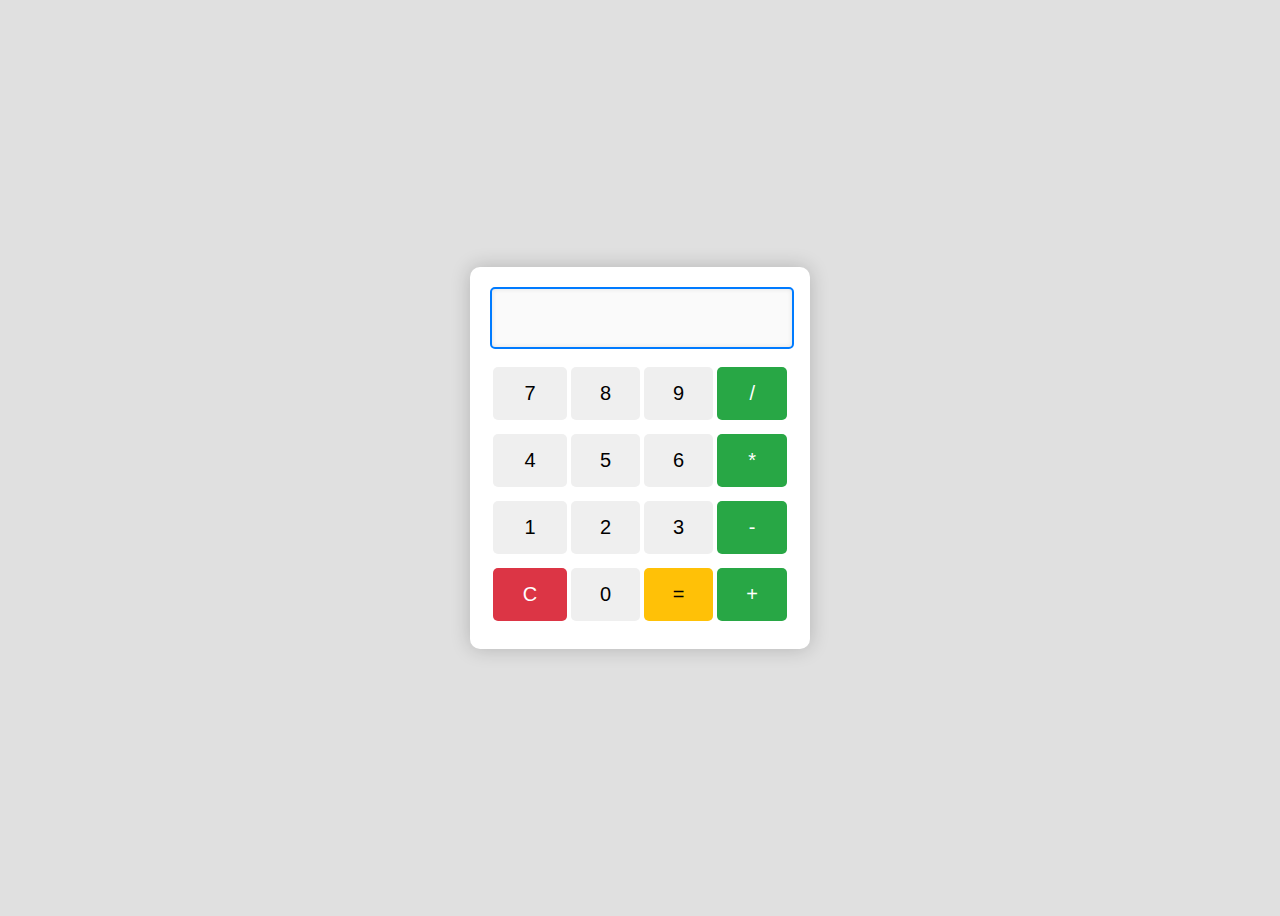
<file: calculator.html>
<!DOCTYPE html>
<html lang="en">
<head>
    <meta charset="UTF-8">
    <meta name="viewport" content="width=device-width, initial-scale=1.0">
    <title>Simple Calculator</title>
    <style>
        body {
            font-family: 'Arial', sans-serif;
            display: flex;
            justify-content: center;
            align-items: center;
            height: 100vh;
            background-color: #e0e0e0;
        }
        .calculator {
            background: #ffffff;
            padding: 20px;
            border-radius: 10px;
            box-shadow: 0 0 20px rgba(0, 0, 0, 0.2);
            width: 300px;
        }
        input[type="text"] {
            width: 90%;
            padding: 15px;
            margin-bottom: 10px;
            font-size: 24px;
            border: 2px solid #007BFF;
            border-radius: 5px;
            text-align: right;
            box-shadow: inset 0 0 5px rgba(0, 0, 0, 0.1);
        }
        table {
            width: 100%;
        }
        button {
            width: 100%;
            padding: 15px;
            font-size: 20px;
            cursor: pointer;
            border: none;
            border-radius: 5px;
            margin: 5px 0;
            transition: background-color 0.3s, transform 0.2s;
        }
        /* button:hover {
            background-color: #007BFF;
            color: white;
            transform: scale(1.05);
        }
        button:active {
            transform: scale(0.95);
        } */
        .operator {
            background-color: #28a745;
            color: white;
        }
        /* .operator:hover {
            background-color: #218838;
        } */
        .clear {
            background-color: #dc3545;
            color: white;
        }
        /* .clear:hover {
            background-color: #c82333;
        } */
        .equal {
            background-color: #ffc107;
            color: black;
        }
        /* .equal:hover {
            background-color: #e0a800;
        } */
    </style>
</head>
<body>

    <div class="calculator">
        <input type="text" id="result" disabled>
        <table>
            <tr>
                <td><button onclick="appendToResult('7')">7</button></td>
                <td><button onclick="appendToResult('8')">8</button></td>
                <td><button onclick="appendToResult('9')">9</button></td>
                <td><button class="operator" onclick="appendToResult('/')">/</button></td>
            </tr>
            <tr>
                <td><button onclick="appendToResult('4')">4</button></td>
                <td><button onclick="appendToResult('5')">5</button></td>
                <td><button onclick="appendToResult('6')">6</button></td>
                <td><button class="operator" onclick="appendToResult('*')">*</button></td>
            </tr>
            <tr>
                <td><button onclick="appendToResult('1')">1</button></td>
                <td><button onclick="appendToResult('2')">2</button></td>
                <td><button onclick="appendToResult('3')">3</button></td>
                <td><button class="operator" onclick="appendToResult('-')">-</button></td>
            </tr>
            <tr>
                <td><button class="clear" onclick="clearResult()">C</button></td>
                <td><button onclick="appendToResult('0')">0</button></td>
                <td><button class="equal" onclick="calculateResult()">=</button></td>
                <td><button class="operator" onclick="appendToResult('+')">+</button></td>
            </tr>
        </table>
    </div>

    <script>
        function appendToResult(value) {
            document.getElementById('result').value += value;
        }

        function clearResult() {
            document.getElementById('result').value = '';
        }

        function calculateResult() {
            const resultField = document.getElementById('result');
            try {
                resultField.value = eval(resultField.value);
            } catch (error) {
                resultField.value = 'Error';
            }
        }
    </script>
</body>
</html>
</file>
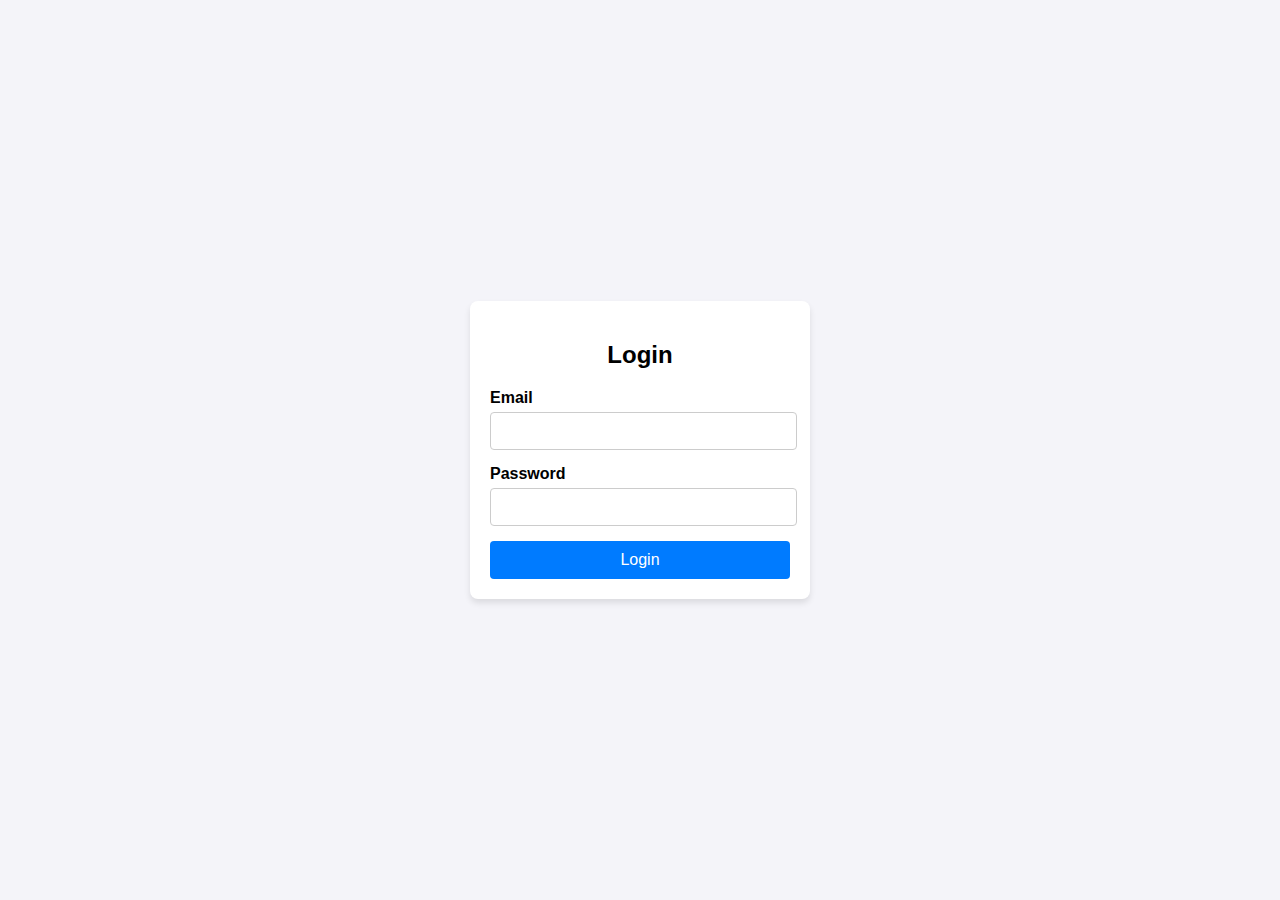
<file: login.html>
<!DOCTYPE html>
<html lang="en">
<head>
    <meta charset="UTF-8">
    <meta name="viewport" content="width=device-width, initial-scale=1.0">
    <title>Login Page</title>
    <style>
        body {
            font-family: Arial, sans-serif;
            background-color: #f4f4f9;
            display: flex;
            justify-content: center;
            align-items: center;
            height: 100vh;
            margin: 0;
        }
        .login-container {
            background: white;
            padding: 20px;
            border-radius: 8px;
            box-shadow: 0 4px 6px rgba(0, 0, 0, 0.1);
            width: 300px;
        }
        h2 {
            text-align: center;
            margin-bottom: 20px;
        }
        .form-group {
            margin-bottom: 15px;
        }
        label {
            display: block;
            margin-bottom: 5px;
            font-weight: bold;
        }
        input {
            width: 95%;
            padding: 10px;
            font-size: 14px;
            border: 1px solid #ccc;
            border-radius: 4px;
        }
        .error {
            color: red;
            font-size: 12px;
            margin-top: 5px;
        }
        button {
            width: 100%;
            padding: 10px;
            font-size: 16px;
            background-color: #007bff;
            color: white;
            border: none;
            border-radius: 4px;
            cursor: pointer;
        }
        button:hover {
            background-color: #0056b3;
        }
    </style>
</head>
<body>
    <div class="login-container">
        <h2>Login</h2>
        <form id="loginForm">
            <div class="form-group">
                <label for="email">Email</label>
                <input type="email" id="email" name="email">
                <div class="error" id="emailError"></div>
            </div>
            <div class="form-group">
                <label for="password">Password</label>
                <input type="password" id="password" name="password">
                <div class="error" id="passwordError"></div>
            </div>
            <button type="submit">Login</button>
        </form>
    </div>

    <script>
        const form = document.getElementById('loginForm');

        form.addEventListener('submit', function(event) {
            event.preventDefault(); // Prevent form submission

            // Clear previous errors
            document.getElementById('emailError').textContent = '';
            document.getElementById('passwordError').textContent = '';

            let isValid = true;

            // Validate email
            const email = document.getElementById('email').value.trim();
            const emailRegex = /^[^\s@]+@[^\s@]+\.[^\s@]+$/; // Basic email format
            if (email === '') {
                document.getElementById('emailError').textContent = 'Email is required.';
                isValid = false;
            } else if (!emailRegex.test(email)) {
                document.getElementById('emailError').textContent = 'Please enter a valid email address.';
                isValid = false;
            }

            // Validate password
            const password = document.getElementById('password').value.trim();
            if (password === '') {
                document.getElementById('passwordError').textContent = 'Password is required.';
                isValid = false;
            } else if (password.length < 6) {
                document.getElementById('passwordError').textContent = 'Password must be at least 6 characters.';
                isValid = false;
            }

            if (isValid) {
                alert('Login successful!');
                // Perform actual login action here (e.g., API call)
            }
        });
    </script>
</body>
</html>
</file>
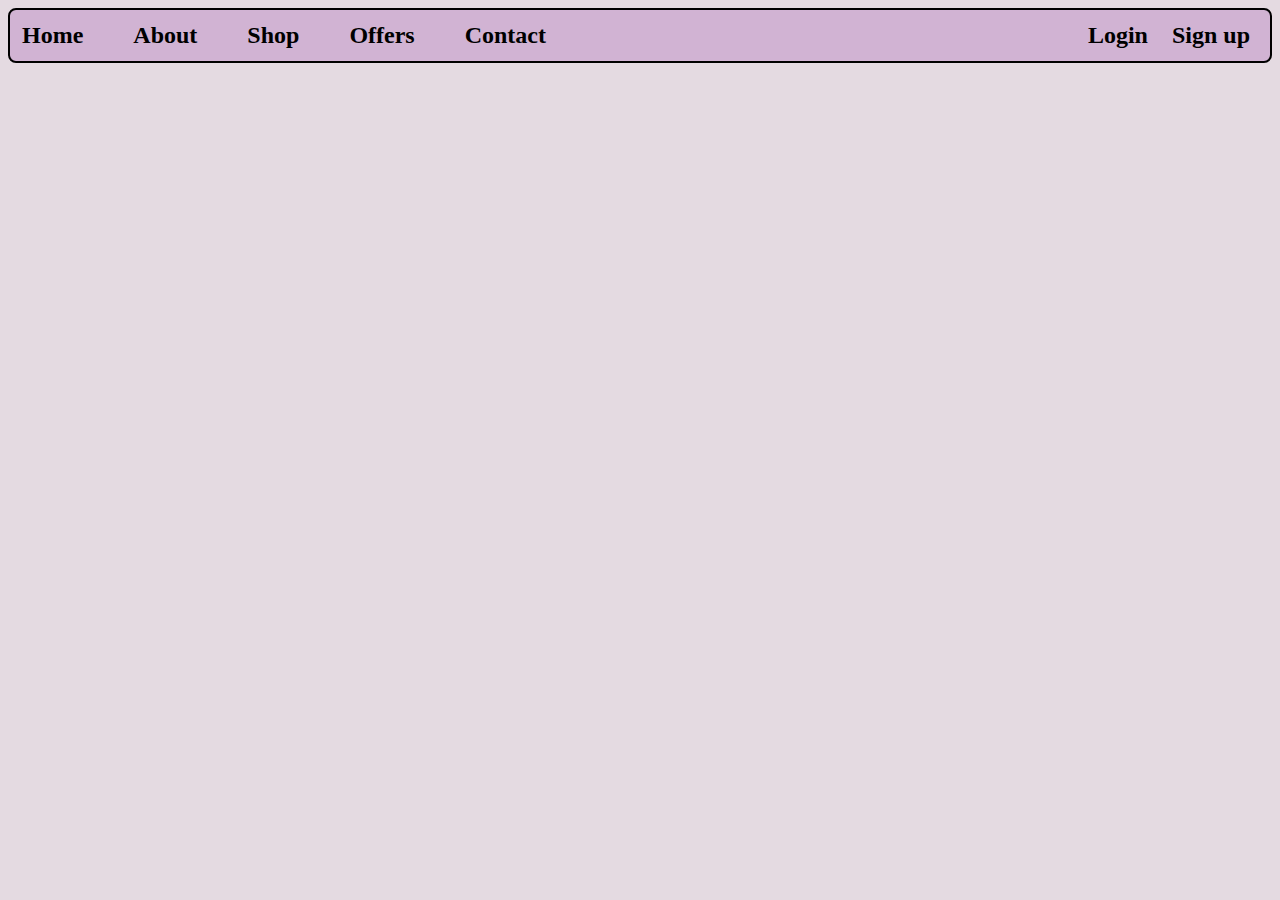
<file: nav.html>
<!DOCTYPE html>
<html lang="en">
  <head>
    <meta charset="UTF-8" />
    <meta name="viewport" content="width=device-width, initial-scale=1.0" />
    <title>NavBar</title>

    <style>
      * {
        margin: 0;
        padding: 0;
      }

      .navContainer {
        margin: 8px;
        border: 2px solid black;
        background-color: rgba(192, 144, 198, 0.521);
        border-radius: 8px;
      }

      .nav_items {
        margin: 12px;
        display: flex;
        list-style-type: none;
        justify-content: space-between;
      }

      .nav_pages {
        display: flex;
        justify-content: center;
        align-items: center;
        gap: 50px;
        font-size: 24px;
        font-weight: bold;
      }

      a {
        text-decoration: none;
        color: black;
      }

      a:hover {
        text-decoration: underline;
      }

      .login_signup {
        display: flex;
        gap: 24px;
        align-items: center;
        padding-right: 8px;
        font-size: 24px;
        font-weight: bold;
      }

      .login_container {
        padding: 8px;
        display: flex;
        justify-content: center;
      }

    </style>

  </head>
  <body style="background-color: rgb(228, 218, 225);">
    <header class="navContainer">
      <ul class="nav_items">

        <div class="nav_pages">
          <a href="#"><li>Home</li></a>
          <a href="#"><li>About</li></a>
          <a href="#"><li>Shop</li></a>
          <a href="#"><li>Offers</li></a>
          <a href="#"><li>Contact</li></a>
        </div>

        <div class="login_signup">
          <a href="#">Login</a>
          <a href="#">Sign up</a>
        </div>
      </ul>
    </header>

  </body>
</html>
</file>
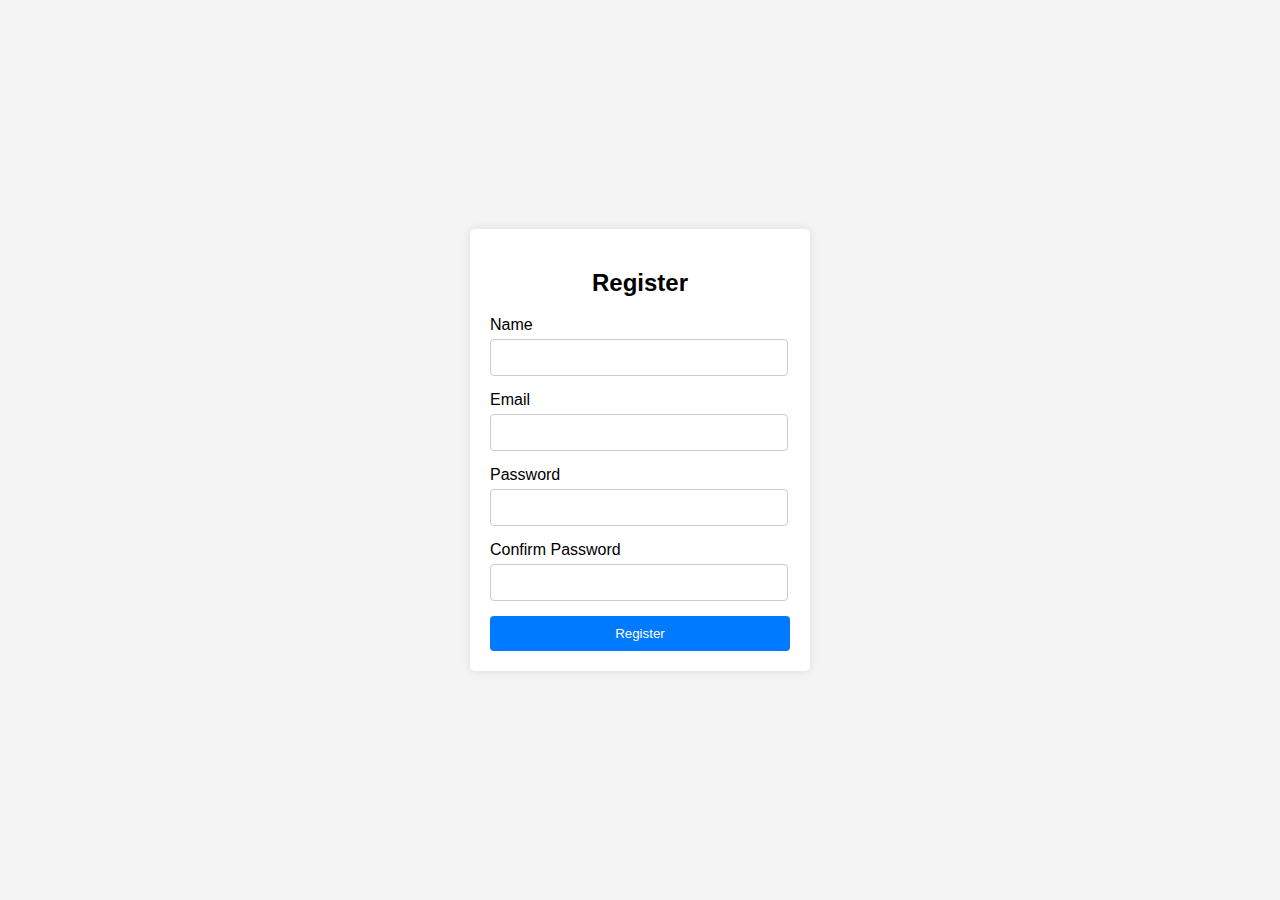
<file: register.html>
<!DOCTYPE html>
<html lang="en">
<head>
    <meta charset="UTF-8">
    <meta name="viewport" content="width=device-width, initial-scale=1.0">
    <title>Registration Page</title>
    <link rel="stylesheet">
</head>
<style>
  body {
    font-family: Arial, sans-serif;
    background-color: #f4f4f4;
    display: flex;
    justify-content: center;
    align-items: center;
    height: 100vh;
    margin: 0;
}
.register-container {
    background: white;
    padding: 20px;
    border-radius: 5px;
    box-shadow: 0 0 10px rgba(0, 0, 0, 0.1);
    width: 300px;
}
h2 {
    text-align: center;
}
.form-group {
    margin-bottom: 15px;
}
label {
    display: block;
    margin-bottom: 5px;
}
input[type="text"],
input[type="email"],
input[type="password"] {
    width: 92%;
    padding: 10px;
    border: 1px solid #ccc;
    border-radius: 4px;
}
button {
    width: 100%;
    padding: 10px;
    background-color: #007BFF;
    color: white;
    border: none;
    border-radius: 4px;
    cursor: pointer;
}
button:hover {
    background-color: #218838;
}
.login-link {
    text-align: center;
    margin-top: 10px;
}
.login-link a {
    color: #007bff;
    text-decoration: none;
}
.login-link a:hover {
    text-decoration: underline;
}
</style>
<body>
    <div class="register-container">
        <h2>Register</h2>
        <form>
            <div class="form-group">
                <label for="name">Name</label>
                <input type="text" id="name" name="name">
            </div>
            <div class="form-group">
                <label for="email">Email</label>
                <input type="email" id="email" name="email">
            </div>
            <div class="form-group">
                <label for="password">Password</label>
                <input type="password" id="password" name="password">
            </div>
            <div class="form-group">
                <label for="confirm-password">Confirm Password</label>
                <input type="password" id="confirm-password" name="confirm-password">
            </div>
            <button type="submit">Register</button>
        
        </form>
    </div>

    
</body>
<script>
  
document.querySelector('form').addEventListener('submit', function (event) {
    event.preventDefault(); // Prevent form submission for validation

    const name = document.getElementById('name').value.trim();
    const email = document.getElementById('email').value.trim();
    const password = document.getElementById('password').value;
    const confirmPassword = document.getElementById('confirm-password').value;

    let errors = [];

    const nameRegex = /^[A-Za-z\s]+$/;

    // Validate name
    if (name === '') {
        errors.push('Name is required.');
    }else if (!nameRegex.test(name)) {
        errors.push('Name cannot contain numbers.');
    }

    // Validate email
    const emailPattern = /^[^ ]+@[^ ]+\.[a-z]{2,3}$/;
    if (email === '' || !email.match(emailPattern)) {
        errors.push('Please enter a valid email address.');
    }

    // Validate password
    if (password.length < 6) {
        errors.push('Password must be at least 6 characters long.');
    }

    // Validate confirm password
    if (password !== confirmPassword) {
        errors.push('Passwords do not match.');
    }

    // Display errors or submit the form
    if (errors.length > 0) {
        alert(errors.join('\n')); // Display errors to the user
    } else {
        alert("registeration successful.");
    }
});
</script>
</html>
</file>
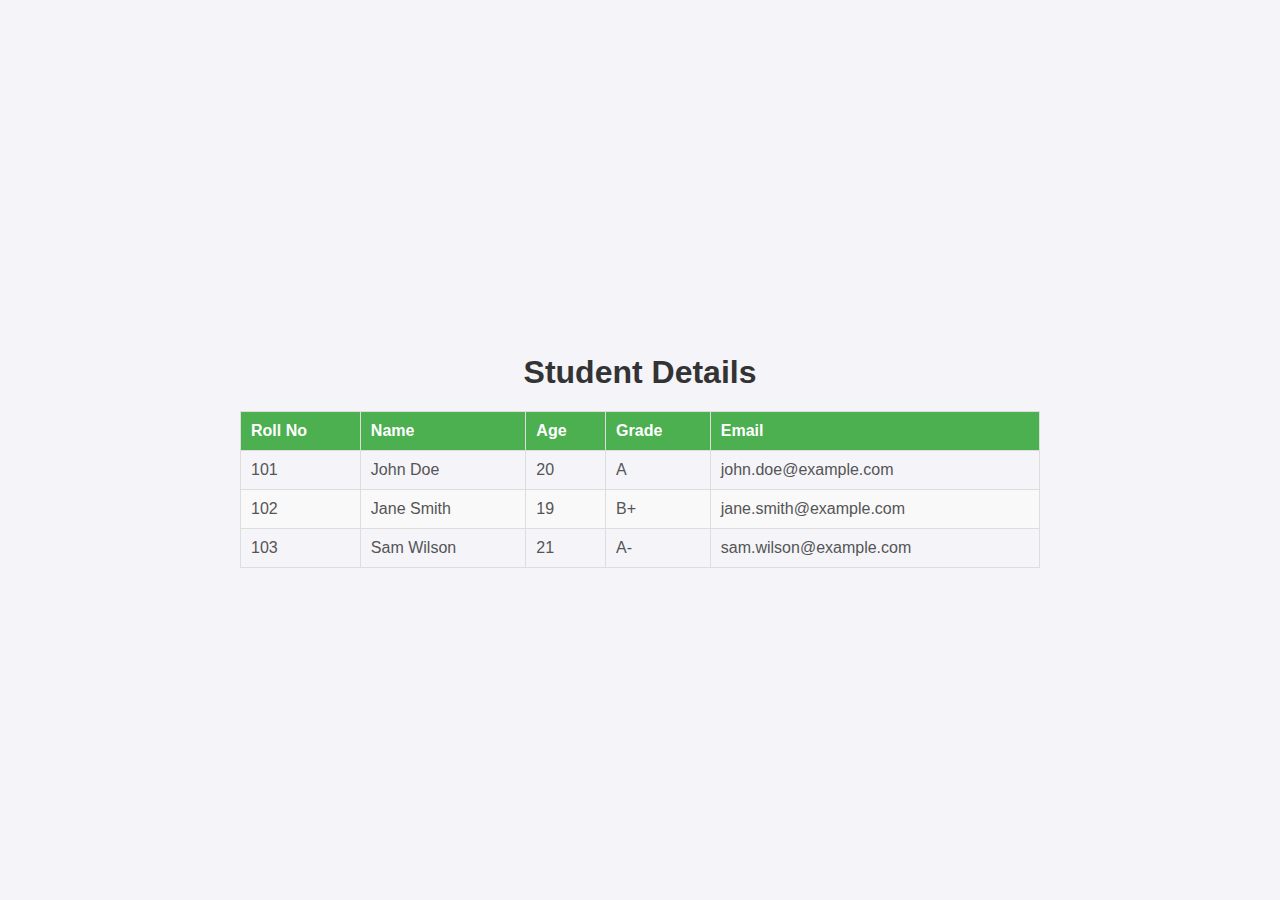
<file: table.html>
<!DOCTYPE html>
<html lang="en">
<head>
  <meta charset="UTF-8">
  <meta name="viewport" content="width=device-width, initial-scale=1.0">
  <title>Student Details Table</title>
  <style>
    /* styles.css */
body {
    font-family: Arial, sans-serif;
    background-color: #f4f4f9;
    margin: 0;
    padding: 0;
    display: flex;
    justify-content: center;
    align-items: center;
    height: 100vh;
  }
  
  .table-container {
    width: 80%;
    max-width: 800px;
    margin: 20px auto;
    text-align: center;
  }
  
  h1 {
    margin-bottom: 20px;
    color: #333;
  }
  
  .student-table {
    width: 100%;
    border-collapse: collapse;
    margin: 0 auto;
  }
  
  .student-table th,
  .student-table td {
    border: 1px solid #ddd;
    padding: 10px;
    text-align: left;
  }
  
  .student-table th {
    background-color: #4CAF50;
    color: white;
  }
  
  .student-table tr:nth-child(even) {
    background-color: #f9f9f9;
  }
  
  .student-table tr:hover {
    background-color: #f1f1f1;
  }
  
  .student-table td {
    color: #555;
  }
  
  </style>
</head>
<body>
  <div class="table-container">
    <h1>Student Details</h1>
    <table class="student-table">
      <thead>
        <tr>
          <th>Roll No</th>
          <th>Name</th>
          <th>Age</th>
          <th>Grade</th>
          <th>Email</th>
        </tr>
      </thead>
      <tbody>
        <tr>
          <td>101</td>
          <td>John Doe</td>
          <td>20</td>
          <td>A</td>
          <td>john.doe@example.com</td>
        </tr>
        <tr>
          <td>102</td>
          <td>Jane Smith</td>
          <td>19</td>
          <td>B+</td>
          <td>jane.smith@example.com</td>
        </tr>
        <tr>
          <td>103</td>
          <td>Sam Wilson</td>
          <td>21</td>
          <td>A-</td>
          <td>sam.wilson@example.com</td>
        </tr>
      </tbody>
    </table>
  </div>
</body>
</html>
</file>
